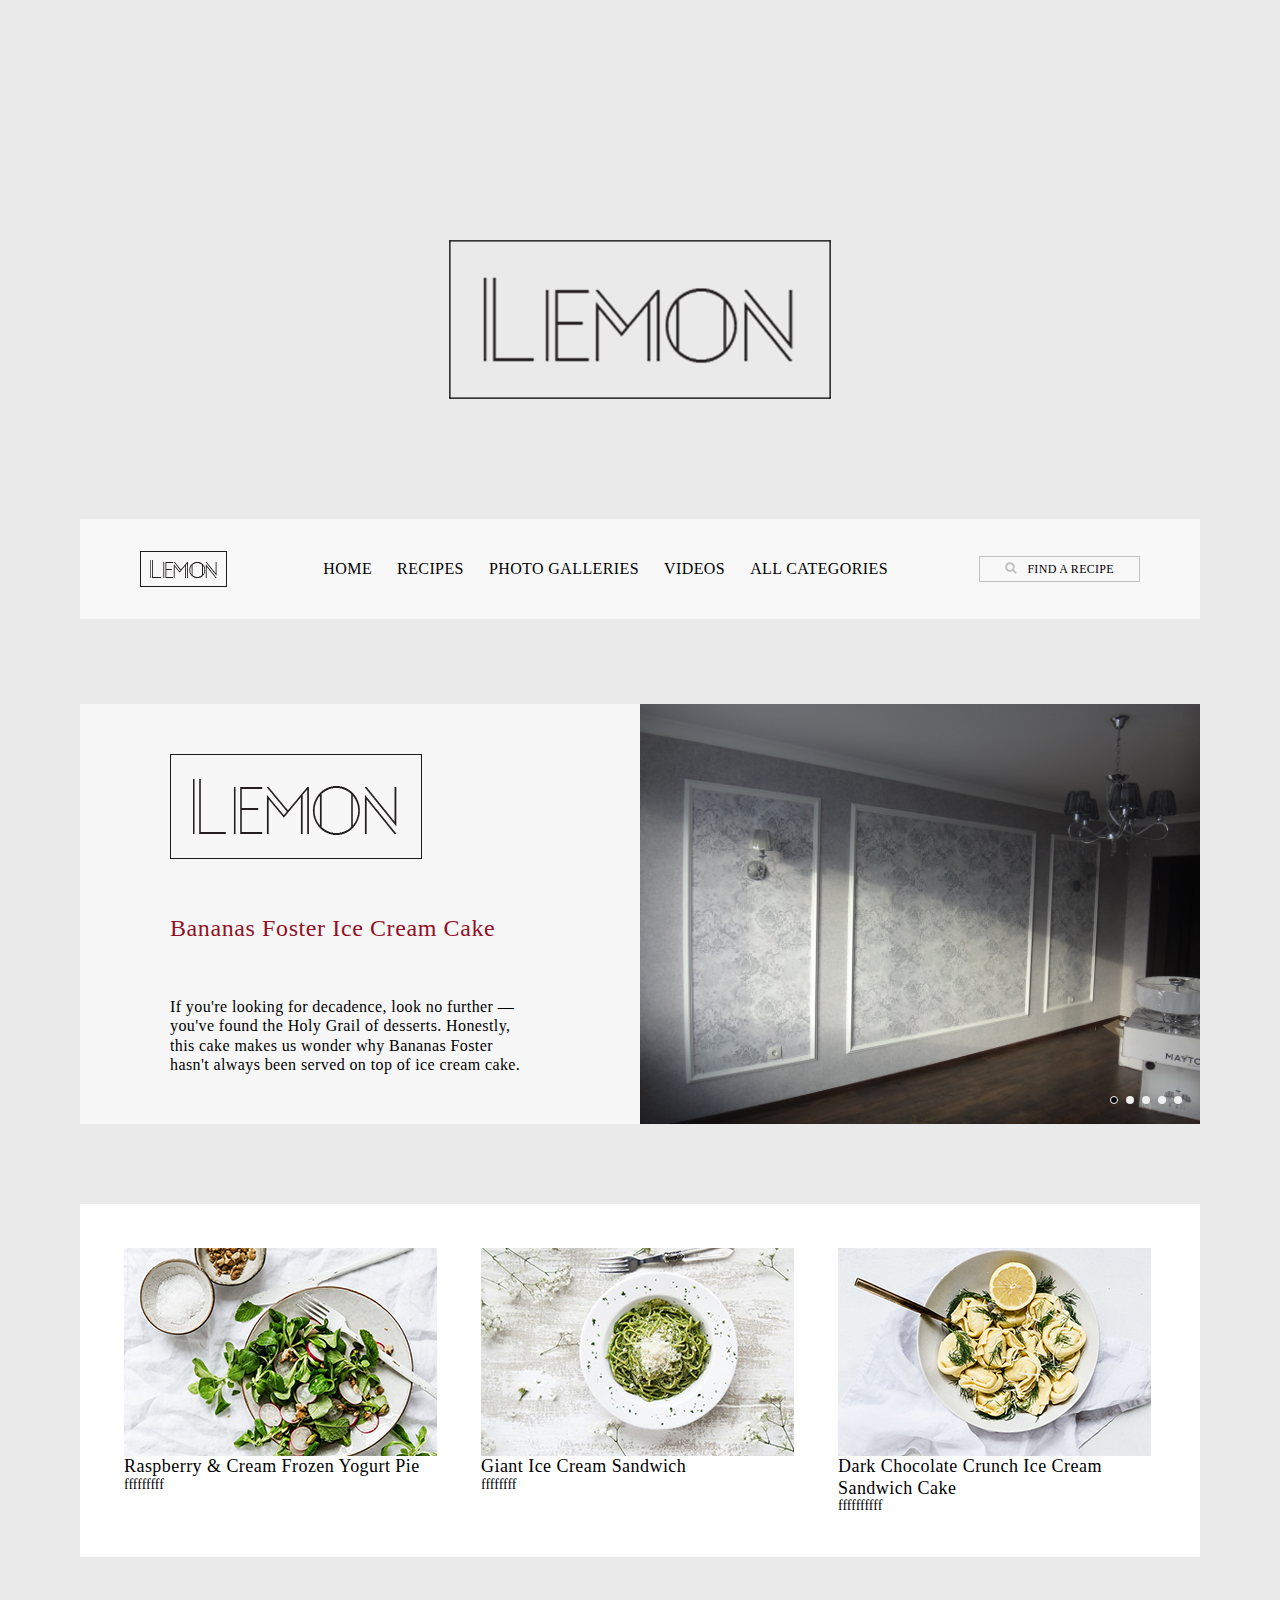
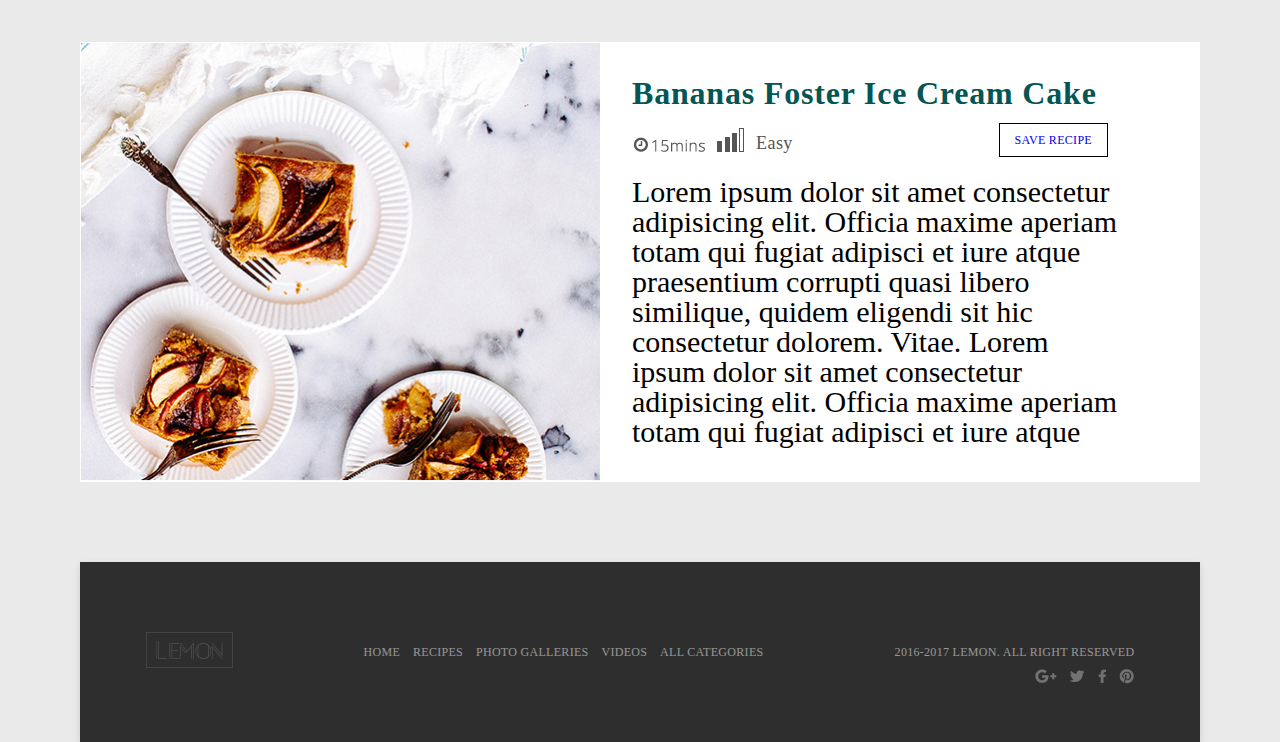
<file: index.html>
<!-- Сообщаем браузеру как стоит обрабатывать эту страницу -->
<!DOCTYPE html>
<!-- Оболочка документа, указываем язык содержимого -->
<html lang="ru">
	<!-- Заголовок страницы, контейнер для других важных данных (не отображается) -->
	<head>
		<!-- Заголовок страницы в браузере -->
		<title>lemon</title>
		<!-- Подключаем CSS -->
		<link rel="stylesheet" href="stile.css" />
		<!-- Кодировка страницы -->
		<meta charset="UTF-8">
		<meta name="viewport" content="width=device-width">
	</head>

	<body>
		<div class="vraper">
			<div class="lemon">
				<img src="img/logo_copy_4631.png" alt="">
			</div>
			<header class="header">
				<div class="conteiner">
					<div class="header_body">
						<a href="#" class="header_logo">
							<img src="img/icons/lemon_logo_4670.png" alt="">
						</a>
						<nav class="header_menu">
							<ul class="header_list">
								<li>
									<a href="" class="header_link">HOME</a>
								</li>
								<li>
									<a href="" class="header_link">Recipes</a>
								</li>
								<li>
									<a href="" class="header_link">Photo Galleries</a>
								</li>
								<li>
									<a href="" class="header_link">Videos</a>
								</li>
								<li>
									<a href="" class="header_link">All Categories</a>
								</li>
							</ul>

						</nav>
						<div class="find">
							<a href="#" class="find_link">
								<img src="img/icons/search_icon_4664.png" alt="">Find a recipe
							</a>
						</div>
						<div class="heder_burger">
							<span></span>
						</div>
					</div>
				</div>
			</header>
			<div class="wrapper_slider">
				<div class="recipe">
					<div class="recipe_wrapper">
						<div class="recipe_lemon">
							<img src="img/logo_4675.png" alt="">
						</div>
						<div class="recipe_title">
							Bananas Foster Ice Cream Cake
						</div>
						<div class="recipe_text">If you're looking for decadence, look no further — you've found the Holy Grail of desserts. Honestly, this cake makes us
						wonder why Bananas Foster hasn't always been served on top of ice cream cake.
						</div>
					</div>
				</div>
				<div class="slider">
					<div class="slider_item">
						<img src="img/1.JPG" alt="">
					</div>
					<div class="slider_item">
						<img src="img/2.JPG" alt="">
					</div>
					<div class="slider_item">
						<img src="img/3.JPG" alt="">
					</div>
					<div class="slider_item">
						<img src="img/4.JPG" alt="">
					</div>
					<div class="slider_item">
						<img src="img/5.JPG" alt="">
					</div>
				</div>
				<script src="https://code.jquery.com/jquery-3.5.1.min.js"></script>
				<script src="js/slick.min.js"></script>
				<script src="js/script.js"></script>
			</div>
			<div class="linkTopIng">
				<a href="#">GET IT RECIPE</a>
			</div>
			<div class="threImg">
				<div class="threImg_wrapper">
					<div class="threImg_1">
						<img src="img/rectangle_3_copy_4_4715.png" alt="">
						<div class="threImg_name">Raspberry & Cream Frozen Yogurt Pie</div>
						<div class="threImg_koment">fffffffff</div>
					</div>
					<div class="threImg_1">
						<img src="img/rectangle_3_copy_3_4704.png" alt="">
						<div class="threImg_name">Giant Ice Cream Sandwich</div>
						<div class="threImg_koment">ffffffff</div>
					</div>
					<div class="threImg_1">
						<img src="img/rectangle_3_copy_5_4693.png" alt="">
						<div class="threImg_name">Dark Chocolate Crunch Ice Cream Sandwich Cake</div>
						<div class="threImg_koment">ffffffffff</div>
					</div>
				</div>
			</div>
			<div class="bananas">
				<div class="threImg">
					<div class="bananas_wrapper">
						<div class="bananas_img">
							<img src="img/bananas.png" alt="">
						</div>
						<div class="bananas_cake">
							<div class="bananas_cake_title">Bananas Foster Ice Cream Cake</div>
							<div class="bananas_cake_save">
								<div class="bananas_cake_toy">
									<img src="img/icons/clock_icon_4739.png" alt="">
									<img src="img/icons/15mins_4740.png" alt="">
									<div class="bananas_cake_stolbik1"></div>
									<div class="bananas_cake_stolbik2"></div>
									<div class="bananas_cake_stolbik3"></div>
									<div class="bananas_cake_stolbik4"></div>
									<div class="bananas_cake_stolbik5">Easy</div>
								</div>
								<div class="bananas_cake_button">
									<a href="#">SAVE RECIPE</a>
								</div>
							</div>
							<div class="bananas_cake_text">
							Lorem ipsum dolor sit amet consectetur adipisicing elit. Officia maxime aperiam totam qui fugiat adipisci et iure atque
							praesentium corrupti quasi libero similique, quidem eligendi sit hic consectetur dolorem. Vitae.
							Lorem ipsum dolor sit amet consectetur adipisicing elit. Officia maxime aperiam totam qui fugiat adipisci et iure atque
							 praesentium corrupti quasi libero similique, quidem eligendi sit hic consectetur dolorem. Vitae.
							Lorem ipsum dolor sit amet consectetur adipisicing elit. Officia maxime aperiam totam qui fugiat adipisci et iure atque
							praesentium corrupti quasi libero similique, quidem eligendi sit hic consectetur dolorem. Vitae.
							Lorem ipsum dolor sit amet consectetur adipisicing elit. Officia maxime aperiam totam qui fugiat adipisci et iure atque
							praesentium corrupti quasi libero similique, quidem eligendi sit hic consectetur dolorem. Vitae.
							</div>
						</div>
					</div>
				</div>
			</div>

			<div class="footer">
				<div class="m-conteiner_2">
					<div class="m-futer_block_1">
						<div class="m-leyble">
							<div class="m-leyble_img_1">
								<img src="img/icons/lemon_logo_4670.png" alt="">
							</div>
							<div class="m-leyble_img_2">
								<img src="img/icons/icons_5185.png" alt="">
							</div>
						</div>
						<div class="m-futer_block_1_menu">
							<ul>
								<li class="m-menu">HOME</li>
								<li class="m-menu">Recipes</li>
								<li class="m-menu">Photo Galleries</li>
								<li class="m-menu">Videos</li>
								<li class="m-menu">All Categories</li>
							</ul>
						</div>
					</div>
					<div class="m-futer_block_2"></div>
					<div class="m-futer_block_3">
						<div class="m-futer_block_3_text1">2016-2017 LEMON.</div>
						<div class="m-futer_block_3_text2">All right reserved</div>
					</div>
				</div>




				<div class="conteiner_2">
					<div class="footer_row">
						<div class="footer_item">
							<div class="footer_img">
								<img src="img/icons/lemon_logo_4670.png" alt="">
							</div>
							<div class="footer_menu">
								<ul class="footer_ul">
									<li class="footer_list">HOME</li>
									<li class="footer_list">Recipes</li>
									<li class="footer_list">Photo Galleries</li>
									<li class="footer_list">Videos</li>
									<li class="footer_list">All Categories</li>
								</ul>
							</div>
							<div class="footer_all">
								<div class="footer_text">2016-2017 LEMON. All right reserved</div>
								<div class="footer_icons">
									<img src="img/icons/icons_5185.png" alt="">
								</div>
							</div>
						</div>
					</div>
				</div>
			</div>

		









		</div>	
	</body>
</html>
</file>
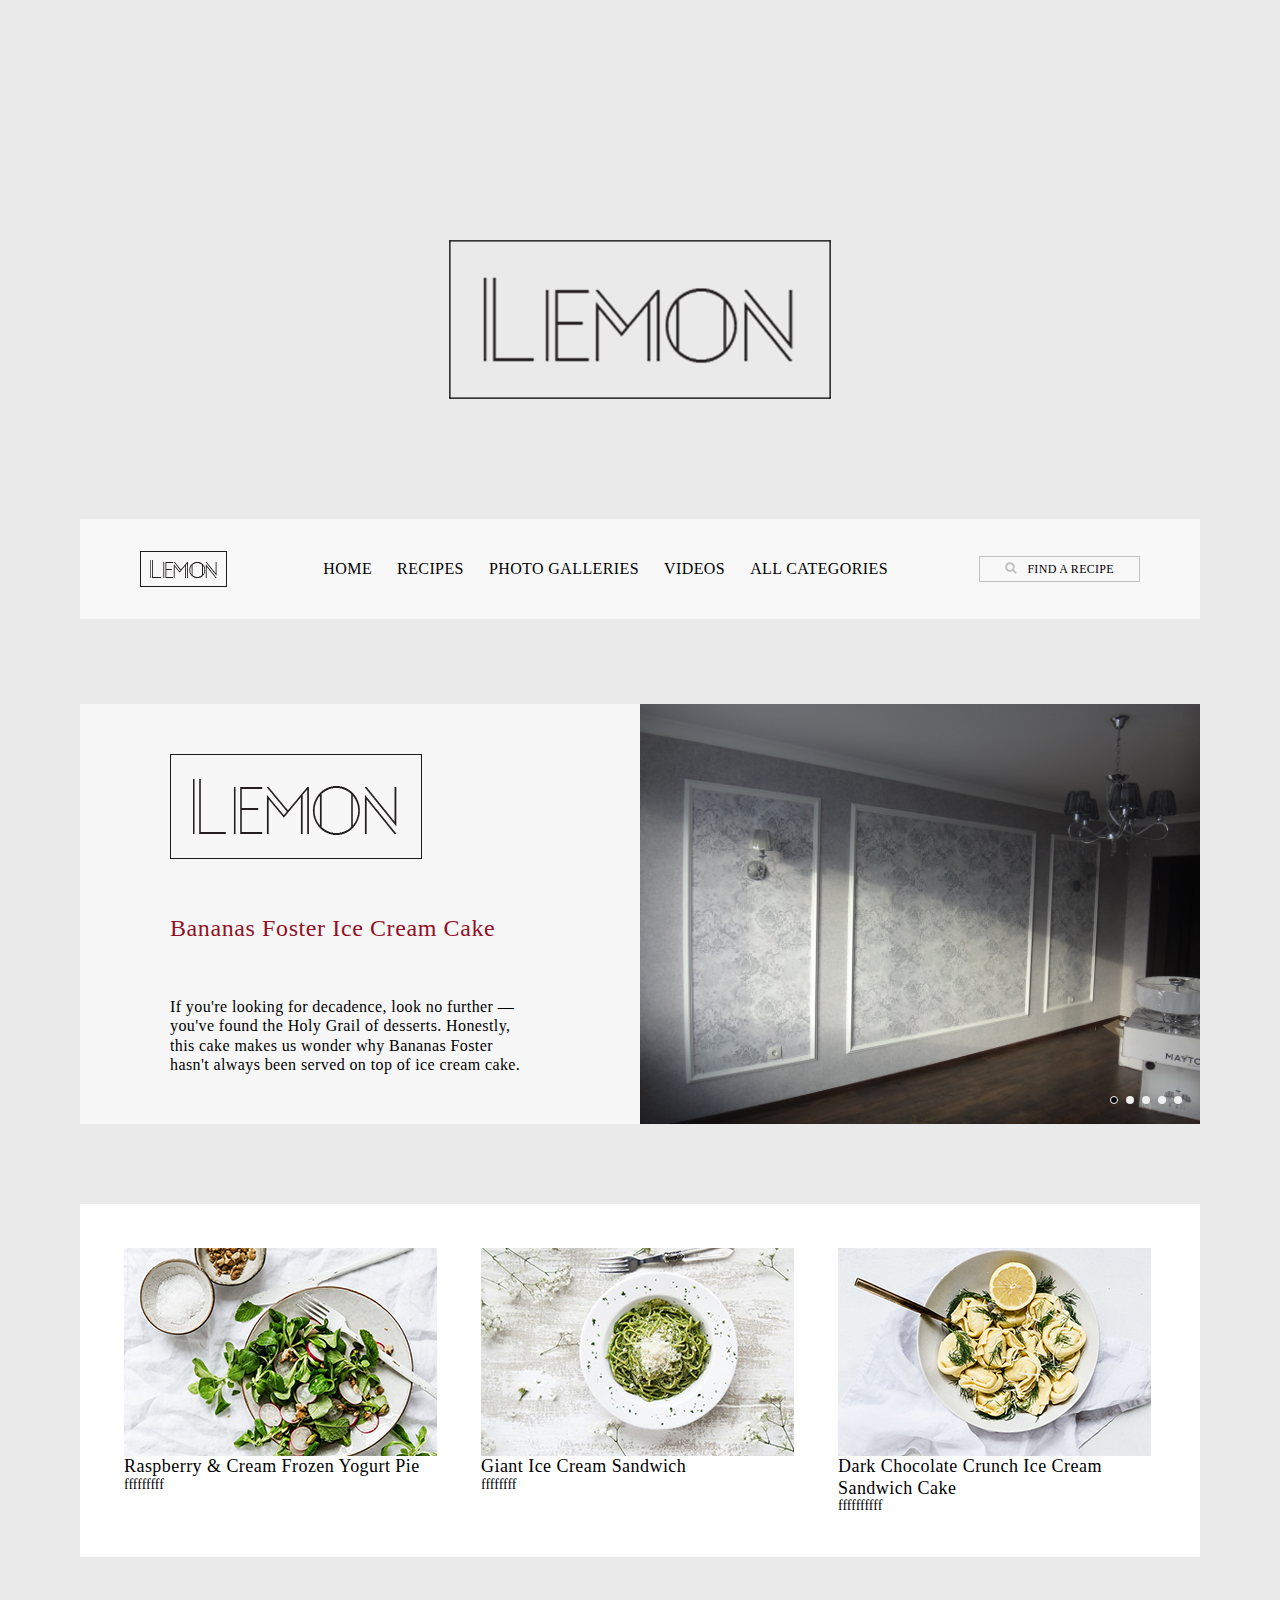
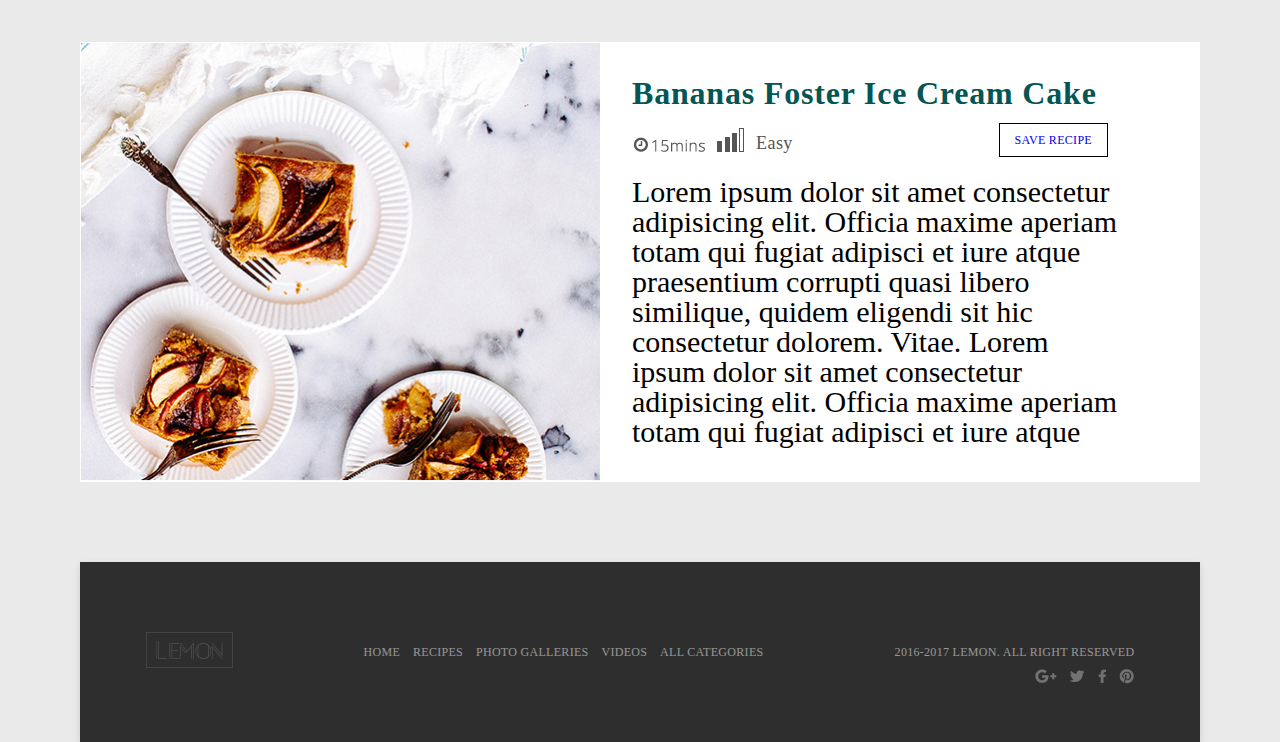
<file: stile.html>
<!-- Сообщаем браузеру как стоит обрабатывать эту страницу -->
<!DOCTYPE html>
<!-- Оболочка документа, указываем язык содержимого -->
<html lang="ru">
	<!-- Заголовок страницы, контейнер для других важных данных (не отображается) -->
	<head>
		<!-- Заголовок страницы в браузере -->
		<title>lemon</title>
		<!-- Подключаем CSS -->
		<link rel="stylesheet" href="stile.css" />
		<!-- Кодировка страницы -->
		<meta charset="UTF-8">
		<meta name="viewport" content="width=device-width">
	</head>

	<body>
		<div class="vraper">
			<div class="lemon">
				<img src="/img/logo_copy_4631.png" alt="">
			</div>
			<header class="header">
				<div class="conteiner">
					<div class="header_body">
						<a href="#" class="header_logo">
							<img src="/img/icons/lemon_logo_4670.png" alt="">
						</a>
						<nav class="header_menu">
							<ul class="header_list">
								<li>
									<a href="" class="header_link">HOME</a>
								</li>
								<li>
									<a href="" class="header_link">Recipes</a>
								</li>
								<li>
									<a href="" class="header_link">Photo Galleries</a>
								</li>
								<li>
									<a href="" class="header_link">Videos</a>
								</li>
								<li>
									<a href="" class="header_link">All Categories</a>
								</li>
							</ul>

						</nav>
						<div class="find">
							<a href="#" class="find_link">
								<img src="/img/icons/search_icon_4664.png" alt="">Find a recipe
							</a>
						</div>
						<div class="heder_burger">
							<span></span>
						</div>
					</div>
				</div>
			</header>
			<div class="wrapper_slider">
				<div class="recipe">
					<div class="recipe_wrapper">
						<div class="recipe_lemon">
							<img src="/img/logo_4675.png" alt="">
						</div>
						<div class="recipe_title">
							Bananas Foster Ice Cream Cake
						</div>
						<div class="recipe_text">If you're looking for decadence, look no further — you've found the Holy Grail of desserts. Honestly, this cake makes us
						wonder why Bananas Foster hasn't always been served on top of ice cream cake.
						</div>
					</div>
				</div>
				<div class="slider">
					<div class="slider_item">
						<img src="/img/1.JPG" alt="">
					</div>
					<div class="slider_item">
						<img src="/img/2.JPG" alt="">
					</div>
					<div class="slider_item">
						<img src="/img/3.JPG" alt="">
					</div>
					<div class="slider_item">
						<img src="/img/4.JPG" alt="">
					</div>
					<div class="slider_item">
						<img src="/img/5.JPG" alt="">
					</div>
				</div>
				<script src="https://code.jquery.com/jquery-3.5.1.min.js"></script>
				<script src="/js/slick.min.js"></script>
				<script src="js/script.js"></script>
			</div>
			<div class="linkTopIng">
				<a href="#">GET IT RECIPE</a>
			</div>
			<div class="threImg">
				<div class="threImg_wrapper">
					<div class="threImg_1">
						<img src="/img/rectangle_3_copy_4_4715.png" alt="">
						<div class="threImg_name">Raspberry & Cream Frozen Yogurt Pie</div>
						<div class="threImg_koment">fffffffff</div>
					</div>
					<div class="threImg_1">
						<img src="/img/rectangle_3_copy_3_4704.png" alt="">
						<div class="threImg_name">Giant Ice Cream Sandwich</div>
						<div class="threImg_koment">ffffffff</div>
					</div>
					<div class="threImg_1">
						<img src="/img/rectangle_3_copy_5_4693.png" alt="">
						<div class="threImg_name">Dark Chocolate Crunch Ice Cream Sandwich Cake</div>
						<div class="threImg_koment">ffffffffff</div>
					</div>
				</div>
			</div>
			<div class="bananas">
				<div class="threImg">
					<div class="bananas_wrapper">
						<div class="bananas_img">
							<img src="/img/bananas.png" alt="">
						</div>
						<div class="bananas_cake">
							<div class="bananas_cake_title">Bananas Foster Ice Cream Cake</div>
							<div class="bananas_cake_save">
								<div class="bananas_cake_toy">
									<img src="/img/icons/clock_icon_4739.png" alt="">
									<img src="/img/icons/15mins_4740.png" alt="">
									<div class="bananas_cake_stolbik1"></div>
									<div class="bananas_cake_stolbik2"></div>
									<div class="bananas_cake_stolbik3"></div>
									<div class="bananas_cake_stolbik4"></div>
									<div class="bananas_cake_stolbik5">Easy</div>
								</div>
								<div class="bananas_cake_button">
									<a href="#">SAVE RECIPE</a>
								</div>
							</div>
							<div class="bananas_cake_text">
							Lorem ipsum dolor sit amet consectetur adipisicing elit. Officia maxime aperiam totam qui fugiat adipisci et iure atque
							praesentium corrupti quasi libero similique, quidem eligendi sit hic consectetur dolorem. Vitae.
							Lorem ipsum dolor sit amet consectetur adipisicing elit. Officia maxime aperiam totam qui fugiat adipisci et iure atque
							 praesentium corrupti quasi libero similique, quidem eligendi sit hic consectetur dolorem. Vitae.
							Lorem ipsum dolor sit amet consectetur adipisicing elit. Officia maxime aperiam totam qui fugiat adipisci et iure atque
							praesentium corrupti quasi libero similique, quidem eligendi sit hic consectetur dolorem. Vitae.
							Lorem ipsum dolor sit amet consectetur adipisicing elit. Officia maxime aperiam totam qui fugiat adipisci et iure atque
							praesentium corrupti quasi libero similique, quidem eligendi sit hic consectetur dolorem. Vitae.
							</div>
						</div>
					</div>
				</div>
			</div>

			<div class="footer">
				<div class="m-conteiner_2">
					<div class="m-futer_block_1">
						<div class="m-leyble">
							<div class="m-leyble_img_1">
								<img src="/img/icons/lemon_logo_4670.png" alt="">
							</div>
							<div class="m-leyble_img_2">
								<img src="/img/icons/icons_5185.png" alt="">
							</div>
						</div>
						<div class="m-futer_block_1_menu">
							<ul>
								<li class="m-menu">HOME</li>
								<li class="m-menu">Recipes</li>
								<li class="m-menu">Photo Galleries</li>
								<li class="m-menu">Videos</li>
								<li class="m-menu">All Categories</li>
							</ul>
						</div>
					</div>
					<div class="m-futer_block_2"></div>
					<div class="m-futer_block_3">
						<div class="m-futer_block_3_text1">2016-2017 LEMON.</div>
						<div class="m-futer_block_3_text2">All right reserved</div>
					</div>
				</div>




				<div class="conteiner_2">
					<div class="footer_row">
						<div class="footer_item">
							<div class="footer_img">
								<img src="/img/icons/lemon_logo_4670.png" alt="">
							</div>
							<div class="footer_menu">
								<ul class="footer_ul">
									<li class="footer_list">HOME</li>
									<li class="footer_list">Recipes</li>
									<li class="footer_list">Photo Galleries</li>
									<li class="footer_list">Videos</li>
									<li class="footer_list">All Categories</li>
								</ul>
							</div>
							<div class="footer_all">
								<div class="footer_text">2016-2017 LEMON. All right reserved</div>
								<div class="footer_icons">
									<img src="/img/icons/icons_5185.png" alt="">
								</div>
							</div>
						</div>
					</div>
				</div>
			</div>

		









		</div>	
	</body>
</html>
</file>
<file: stile.css>
*{
	padding: 0;
	margin: 0;
	border: 0;
}
*,*:before,*:after{
	-moz-box-sizing: border-box;
	-webkit-box-sizing: border-box;
	box-sizing: border-box;
}
:focus,:active{outline: none;}
a:focus,a:active{outline: none;}

nav,footer,header,aside{display: block;}

html,body{
	height: 100%;
	width: 100%;
	font-size: 100%;
	line-height: 1;
	font-size: 14px;
	-ms-text-size-adjust: 100%;
	-moz-text-size-adjust: 100%;
	-webkit-text-size-adjust: 100%;
}
input,button,textarea{font-family:inherit;}

input::-ms-clear{display: none;}
button{cursor: pointer;}
button::-moz-focus-inner {padding:0;border:0;}
a, a:visited{text-decoration: none;}
a:hover{text-decoration: none;}
ul li{list-style: none;}
img{vertical-align: top;}

h1,h2,h3,h4,h5,h6{font-size:inherit;font-weight: 400;}
/*--------------------*/





html, body{
	height: 100%;
	font-family: JosefinSans;
}

body {
	
	sbackground-color:#71fc94;
}

.vraper{
	max-width: 1440px;
	margin: 0 auto;
	background: #eaeaea;
}

.lemon{
	 text-align: center;
}

.lemon img{
	padding: 240px 0 120px 0;
}



/* heder*/

.header{
	position: sticky;
	width: 100%;
	top: 0px;
	left: 0;
	z-index: 50;
	margin: 0 0 85px 0;
}
.conteiner{
	max-width: 1120px;
	margin: 0 auto;
	padding: 0px 10px;
	background-color: #f8f8f8;
}

.header_body{
	sposition:relative;
	display: flex;
	flex-wrap: wrap;
	justify-content: space-between;
	height: 100px;
	align-items: center;
	background-color: #f8f8f8;
	padding: 0 50px;
}


.header_list{
	display: flex;
}

.header_link{
font-size: 16px;
font-weight: 100;
letter-spacing: 0.025em;
color: #000000;
text-transform: uppercase;
margin: 0 0 0 25px;  
}

.find_link{
font-size: 12px;
line-height: 1.2;
font-weight: 100;
letter-spacing: 0.025em;
color: #000000;
text-transform: uppercase;
border: 1px solid #c2c2c2;
padding: 5px 25px;
margin-left: 20px;
}
.find_link img{
	margin: 0 10px 0 0;
}
.heder_burger{
	display: none;
}



/* Слайдер */

.wrapper_slider{
	max-width: 1120px;
	max-height: 440px;
	background: #f7f7f7;
	margin: 0 auto;
	display: flex;
	justify-content: space-between;
	min-width: 0;
}
/*левая сторона слайдера*/

.recipe{
	flex: 0 1 40%;
	padding: 0 0 0 90px;
}
.recipe_wrapper{
	padding: 50px 0;
	height: 100%;
	display: flex;
	flex-direction: column;
	justify-content: space-between;
}

.recipe_title{
font-family: PlayfairDisplay;
font-size: 24px;
line-height: 1.2;
font-weight: 400;
letter-spacing: 0.025em;
color: #921026;
}

.recipe_text{
font-family: JosefinSans;
font-size: 16px;
line-height: 1.2;
font-weight: 300;
letter-spacing: 0.025em;
color: #000000;
}



/*правая сторона слайдера*/
.slider_item img{
	max-width: 100%;
}
.slider_item{
max-width: 675px;
}
/* конкретный слайдер */
.slider{
	position: relative;
	flex: 0 1 50%;
	min-width: 0;
}


/* Ограничивающая оболочка */
.slick-list {
	overflow: hidden;
}
/* Лента слайдов */
.slick-track{
	display: flex;
}
.slider .slick-arrow{
	position: absolute;
	top:50%;
	z-index: 10;
	font-size: 0;
}
/* Стрелка влево */
.slider .slick-arrow.slick-prev{
	left: 0;
}
/* Стрелка влево */
.slider .slick-arrow.slick-next{
	right: 0;
}
/* Точки (булиты) */
.slider .slick-dots{
	display: flex;
	align-items: center;
	justify-content: flex-end;

}
.slider .slick-dots li{
	list-style: none;
	margin: 0 8px;
	position: relative;
}
/* Активная точка */
.slider .slick-dots li.slick-active{}
/* Элемент точки */
.slider .slick-dots li button{
	font-size: 0;
	width: 8px;
	height: 8px;
	border-radius: 50%;
	position: absolute;
	right: 10px;
	bottom: 20px;

}

.slider .slick-dots li.slick-active button {
	background-color: #000;
	border: 1px solid #fff;
}


/*три фото*/

.linkTopIng{
 display: none;
}
.threImg{
	max-width: 1120px;
	margin: 0 auto;
}
.threImg_wrapper{
	max-width: 100%;
	margin-top: 80px;
	display: flex;
	flex-wrap: wrap;
	background-color: #fff;
	padding: 44px 22px;
	
}
.threImg_1{
flex: 0 0 33%;
display: flex;
flex-direction: column;
padding: 0 22px;
}

.threImg_name{
	flex: 0 1 auto;
font-family: JosefinSans;
font-size: 18px;
line-height: 1.2;
font-weight: 300;
letter-spacing: 0.025em;
color: #000000;
text-align: left;
}
.threImg_1 img {
}


/*бананы*/

.bananas{
	margin: 85px 0 0 0;
	hmax-height: 400px;
}
.bananas_wrapper{
	font-size: 30px;
	background: #fff;
	display: flex;
	max-height: 440px;
}
.bananas_img {
	max-width: 520px;
}
.bananas_img img{
	max-width: 100%;
}
.bananas_cake{
	max-width: 50%;
	display: flex;
	flex: 0 1 auto;
	flex-direction: column;
	padding: 32px;

}

.bananas_cake_title{
font-family: PlayfairDisplay;
font-size: 32px;
line-height: 1.2;
font-weight: 900;
letter-spacing: 0.025em;
color: #055555;
}
.bananas_cake_save{
	display: flex;
	align-items: flex-end;
	justify-content: space-between;
}
.bananas_cake_text{
	overflow: auto ;
	flex: 0 1 auto;
}


.bananas_cake_toy{
	display: flex;
	align-items: flex-end;
	margin: 15px 0 25px 0;
}
.bananas_cake_toy img{
	margin: 0 2px;
}
.bananas_cake_toy div:nth-child(3){
	margin: 0 2px 0 10px;
}
.bananas_cake_toy div{
	margin: 0 1px;
}
.bananas_cake_stolbik1{
	width: 5px;
height: 11px;
background-color: #555555;
}
.bananas_cake_stolbik2{
width: 5px;
height: 15px;
background-color: #555555;
}
.bananas_cake_stolbik3{
width: 5px;
height: 19px;
background-color: #555555;
}
.bananas_cake_stolbik4{
width: 5px;
height: 24px;
border: 0.3px solid #555555;
}
.bananas_cake_stolbik5{
font-family: JosefinSans;
font-size: 18px;
font-weight: 300;
letter-spacing: 0.025em;
color: #555555;
padding: 0 0 0 10px;
}
.bananas_cake_button{
font-family: JosefinSans;
font-size: 12px;
font-weight: 300;
letter-spacing: 0.025em;
color: #000000;
margin: 0 20px 20px 0;
border: 1px solid #000;
padding: 10px 15px;
}



/* footer*/
.m-conteiner_2{display: none;}

.footer{
margin-top: 80px;
}
.conteiner_2{
max-width: 1120px;
height: 180px;
margin: 0 auto;
background-color: #000000;
opacity: 0.8;
box-shadow: 0px 3px 7px 0px rgba(11,12,12,0.14);
display: flex;
align-items: center;
}
.footer_row{
width: 100%;
}
.footer_item{

display: flex;
justify-content: space-around;

}
.footer_img{
	margin: 12px 0 0 0px;
}
.footer_menu{

	max-width: 400px;
	display: flex;
align-items: center;
flex: 1 1 100%;
}
.footer_ul{
width: 100%;
display: flex;
justify-content: space-between;
	
}
.footer_list{
	
opacity: 0.5;
font-family: JosefinSans;
font-size: 12px;
line-height: 1.2;
font-weight: 100;
letter-spacing: 0.025em;
color: #fefefe;
text-transform: uppercase;
}
.footer_all{
	
	display: flex;
	flex-direction: column;
	align-items:  flex-end;
}
.footer_text{
	margin: 25px 0 0 0 ;
opacity: 0.5;
font-family: JosefinSans;
font-size: 12px;
line-height: 1.2;
font-weight: 300;
text-transform: uppercase;
letter-spacing: 0.025em;
color: #fefefe;
}
.footer_icons{

	margin-top: 10px;
}
.footer_icons img{

}











/* heder*/

@media(max-width: 982px){
 .header_body{
	 padding:0px;
 }
 .conteiner{
 }
 .header_link{
	font-size: 14px;
	margin: 0 0 0 10px;
 }
 .find_link{

 }
 }
 @media(max-width: 768px){
.wrapper_slider{
	padding: 10px;
}
.recipe{
	padding: 0;
}
.recipe_wrapper{
	padding: 0;
}
}




@media(max-width: 760px){

.lemon{
	display: none;
}
.header{
	margin: 0;
}
		/* Слайдер */
.wrapper_slider{
	max-height: 100%;
	margin: -9px;
}
.recipe{
	display: none;

}
.slider_item{
	max-width: 100%;
}
.slider{
	position: relative;
	flex: 1 1 auto;
	min-width: 0;
}

	/*три фото*/

.linkTopIng{
 display: block;
 text-align: center;
 padding: 20px 0px;
 background-color: #fbfcfd;
}

.threImg_wrapper{
	max-width: 100%;
	margin-top: 0px;
	display: flex;
	flex-wrap: nowrap;
	flex-direction: column;
	background-color: #fff;
	padding: 0;
	
}
.threImg_1{
flex: 1 1 auto;
flex-direction: column;
padding: 0;
}

.threImg_name{
	flex: 0 1 auto;
font-family: JosefinSans;
font-size: 18px;
line-height: 1.2;
font-weight: 300;
letter-spacing: 0.025em;
color: #000000;
text-align: left;
padding: 15px 20px 0 20px;
}
.threImg_koment{
padding: 0 20px 15px 20px;	

}

.bananas{
	display: none;
	
}


	/* footer*/
.conteiner_2{
	display: none;
}
.m-conteiner_2{
	display: block;
	background-color: #000000;
	padding: 40px 30px;
}
.footer{
margin-top: 20px;
}
.m-leyble{
}
.m-futer_block_1{
	display: flex;
	justify-content: space-between;
}
.m-leyble_img_1 img{
}
.m-menu{
opacity: 0.5;
font-family: JosefinSans;
font-size: 12px;
line-height: 36px;
font-weight: 300;
letter-spacing: 0.025em;
color: #fefefe;
text-transform: uppercase;	
}
.m-futer_block_2{
margin: 17px auto;
width: 100%;
height: 2px;
opacity: 0.5;
background-color:#999999;
}
.m-leyble_img_2{
	margin-top: 15px;
}
.m-futer_block_3{
	opacity: 0.5;
font-family: JosefinSans;
font-size: 12px;
line-height: 1.2;
font-weight: 300;
text-transform: uppercase;
letter-spacing: 0.025em;
color: #fefefe;
text-align: end;
}



		/*header*/


.header_menu{
}
.find_link{
	border: none;
}
.heder_burger{
	display: block;
	position: relative;
	width: 30px;
	height: 20px;
	z-index: 1;
	sbackground-color: rgb(252, 1, 1);
}
.heder_burger span{
	position: absolute;
	background-color: rgb(0, 0, 0);
	width: 100%;
	height: 2px;
	left: 0;
	top: 9px;
	transition: all 0.3s ease 0s;
}
.heder_burger:before,
.heder_burger:after{
	content:'';
	position: absolute;
	background-color: rgb(0, 0, 0);
	width: 100%;
	height: 2px;
	left: 0;
	transition: all 0.3s ease 0s;
}
.heder_burger:before{
	top: 0;
}
.heder_burger:after{
	bottom: 0;
}
.heder_burger.active span{
	transform: scale(0);
}
.heder_burger.active:before{
	transform: rotate(45deg);
	top: 9px;
}
.heder_burger.active:after{
	transform: rotate(-45deg);
	bottom: 9px;
}
.header_menu{
	position:fixed;
	top: -100%;
	left: 0;
	width: 100%;
	height: 100%;
	overflow: auto;
	background-color: #fbfcfd;
	padding: 100px 10px 20px 10px;
	transition: all 0.3s ease 0s;
}
.header_menu.active{
	top: 0px;
}



.header_logo{
	position: relative;
	z-index: 1;
}

.find{
	position: relative;
	z-index: 1;
}
body.lock{
	overflow: hidden;
}
.header_list{
	display: block;
}
.header_list li{
	margin-bottom: 20px;
}
.find_link{
	padding: 0;
	margin: 0;
}
	/*плашка*/
.header::before{
	content:'';
	position: absolute;
	width: 100%;
	height: 100%;
	background-color: #fff;
	z-index: 1;
}





}
</file>
